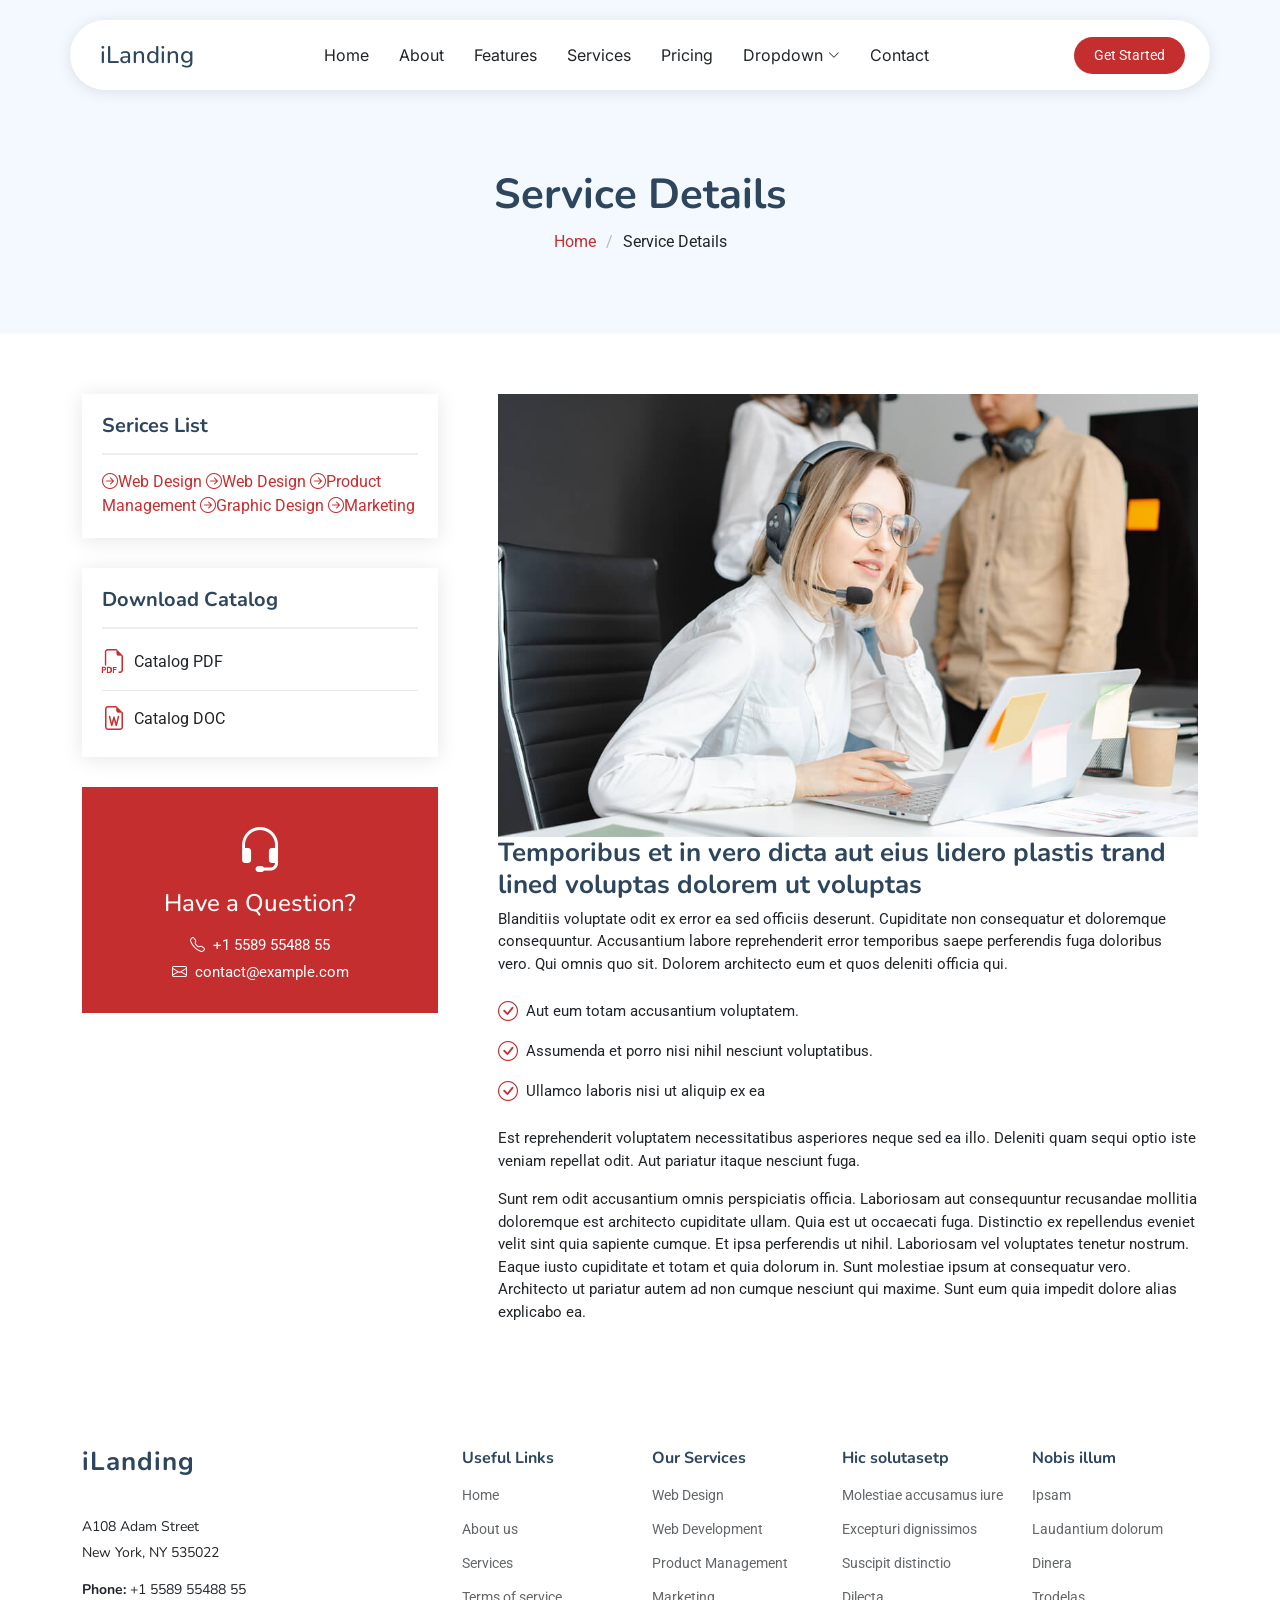
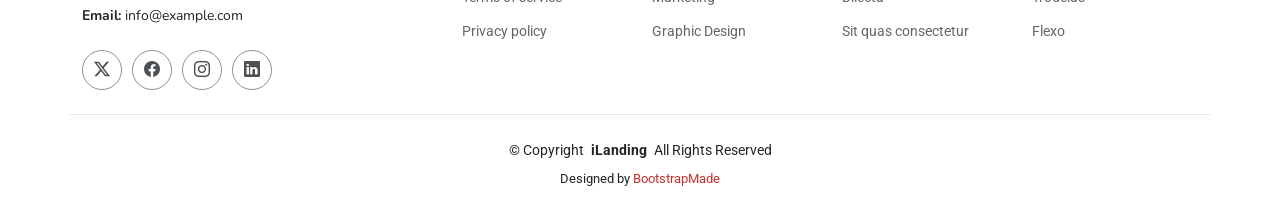
<file: service-details.html>
<!DOCTYPE html>
<html lang="en">

<head>
  <meta charset="utf-8">
  <meta content="width=device-width, initial-scale=1.0" name="viewport">
  <title>Service Details - iLanding Bootstrap Template</title>
  <meta name="description" content="">
  <meta name="keywords" content="">

  <!-- Favicons -->
  <link href="assets/img/favicon.png" rel="icon">
  <link href="assets/img/apple-touch-icon.png" rel="apple-touch-icon">

  <!-- Fonts -->
  <link href="https://fonts.googleapis.com" rel="preconnect">
  <link href="https://fonts.gstatic.com" rel="preconnect" crossorigin>
  <link href="https://fonts.googleapis.com/css2?family=Roboto:ital,wght@0,100;0,300;0,400;0,500;0,700;0,900;1,100;1,300;1,400;1,500;1,700;1,900&family=Inter:wght@100;200;300;400;500;600;700;800;900&family=Nunito:ital,wght@0,200;0,300;0,400;0,500;0,600;0,700;0,800;0,900;1,200;1,300;1,400;1,500;1,600;1,700;1,800;1,900&display=swap" rel="stylesheet">

  <!-- Vendor CSS Files -->
  <link href="assets/vendor/bootstrap/css/bootstrap.min.css" rel="stylesheet">
  <link href="assets/vendor/bootstrap-icons/bootstrap-icons.css" rel="stylesheet">
  <link href="assets/vendor/aos/aos.css" rel="stylesheet">
  <link href="assets/vendor/glightbox/css/glightbox.min.css" rel="stylesheet">
  <link href="assets/vendor/swiper/swiper-bundle.min.css" rel="stylesheet">

  <!-- Main CSS File -->
  <link href="assets/css/main.css" rel="stylesheet">

  <!-- =======================================================
  * Template Name: iLanding
  * Template URL: https://bootstrapmade.com/ilanding-bootstrap-landing-page-template/
  * Updated: Nov 12 2024 with Bootstrap v5.3.3
  * Author: BootstrapMade.com
  * License: https://bootstrapmade.com/license/
  ======================================================== -->
</head>

<body class="service-details-page">

  <header id="header" class="header d-flex align-items-center fixed-top">
    <div class="header-container container-fluid container-xl position-relative d-flex align-items-center justify-content-between">

      <a href="index.html" class="logo d-flex align-items-center me-auto me-xl-0">
        <!-- Uncomment the line below if you also wish to use an image logo -->
        <!-- <img src="assets/img/logo.png" alt=""> -->
        <h1 class="sitename">iLanding</h1>
      </a>

      <nav id="navmenu" class="navmenu">
        <ul>
          <li><a href="#hero">Home</a></li>
          <li><a href="#about">About</a></li>
          <li><a href="#features">Features</a></li>
          <li><a href="#services">Services</a></li>
          <li><a href="#pricing">Pricing</a></li>
          <li class="dropdown"><a href="#"><span>Dropdown</span> <i class="bi bi-chevron-down toggle-dropdown"></i></a>
            <ul>
              <li><a href="#">Dropdown 1</a></li>
              <li class="dropdown"><a href="#"><span>Deep Dropdown</span> <i class="bi bi-chevron-down toggle-dropdown"></i></a>
                <ul>
                  <li><a href="#">Deep Dropdown 1</a></li>
                  <li><a href="#">Deep Dropdown 2</a></li>
                  <li><a href="#">Deep Dropdown 3</a></li>
                  <li><a href="#">Deep Dropdown 4</a></li>
                  <li><a href="#">Deep Dropdown 5</a></li>
                </ul>
              </li>
              <li><a href="#">Dropdown 2</a></li>
              <li><a href="#">Dropdown 3</a></li>
              <li><a href="#">Dropdown 4</a></li>
            </ul>
          </li>
          <li><a href="#contact">Contact</a></li>
        </ul>
        <i class="mobile-nav-toggle d-xl-none bi bi-list"></i>
      </nav>

      <a class="btn-getstarted" href="index.html#about">Get Started</a>

    </div>
  </header>

  <main class="main">

    <!-- Page Title -->
    <div class="page-title light-background">
      <div class="container">
        <h1>Service Details</h1>
        <nav class="breadcrumbs">
          <ol>
            <li><a href="index.html">Home</a></li>
            <li class="current">Service Details</li>
          </ol>
        </nav>
      </div>
    </div><!-- End Page Title -->

    <!-- Service Details Section -->
    <section id="service-details" class="service-details section">

      <div class="container">

        <div class="row gy-5">

          <div class="col-lg-4" data-aos="fade-up" data-aos-delay="100">

            <div class="service-box">
              <h4>Serices List</h4>
              <div class="services-list">
                <a href="#" class="active"><i class="bi bi-arrow-right-circle"></i><span>Web Design</span></a>
                <a href="#"><i class="bi bi-arrow-right-circle"></i><span>Web Design</span></a>
                <a href="#"><i class="bi bi-arrow-right-circle"></i><span>Product Management</span></a>
                <a href="#"><i class="bi bi-arrow-right-circle"></i><span>Graphic Design</span></a>
                <a href="#"><i class="bi bi-arrow-right-circle"></i><span>Marketing</span></a>
              </div>
            </div><!-- End Services List -->

            <div class="service-box">
              <h4>Download Catalog</h4>
              <div class="download-catalog">
                <a href="#"><i class="bi bi-filetype-pdf"></i><span>Catalog PDF</span></a>
                <a href="#"><i class="bi bi-file-earmark-word"></i><span>Catalog DOC</span></a>
              </div>
            </div><!-- End Services List -->

            <div class="help-box d-flex flex-column justify-content-center align-items-center">
              <i class="bi bi-headset help-icon"></i>
              <h4>Have a Question?</h4>
              <p class="d-flex align-items-center mt-2 mb-0"><i class="bi bi-telephone me-2"></i> <span>+1 5589 55488 55</span></p>
              <p class="d-flex align-items-center mt-1 mb-0"><i class="bi bi-envelope me-2"></i> <a href="mailto:contact@example.com">contact@example.com</a></p>
            </div>

          </div>

          <div class="col-lg-8 ps-lg-5" data-aos="fade-up" data-aos-delay="200">
            <img src="assets/img/services.jpg" alt="" class="img-fluid services-img">
            <h3>Temporibus et in vero dicta aut eius lidero plastis trand lined voluptas dolorem ut voluptas</h3>
            <p>
              Blanditiis voluptate odit ex error ea sed officiis deserunt. Cupiditate non consequatur et doloremque consequuntur. Accusantium labore reprehenderit error temporibus saepe perferendis fuga doloribus vero. Qui omnis quo sit. Dolorem architecto eum et quos deleniti officia qui.
            </p>
            <ul>
              <li><i class="bi bi-check-circle"></i> <span>Aut eum totam accusantium voluptatem.</span></li>
              <li><i class="bi bi-check-circle"></i> <span>Assumenda et porro nisi nihil nesciunt voluptatibus.</span></li>
              <li><i class="bi bi-check-circle"></i> <span>Ullamco laboris nisi ut aliquip ex ea</span></li>
            </ul>
            <p>
              Est reprehenderit voluptatem necessitatibus asperiores neque sed ea illo. Deleniti quam sequi optio iste veniam repellat odit. Aut pariatur itaque nesciunt fuga.
            </p>
            <p>
              Sunt rem odit accusantium omnis perspiciatis officia. Laboriosam aut consequuntur recusandae mollitia doloremque est architecto cupiditate ullam. Quia est ut occaecati fuga. Distinctio ex repellendus eveniet velit sint quia sapiente cumque. Et ipsa perferendis ut nihil. Laboriosam vel voluptates tenetur nostrum. Eaque iusto cupiditate et totam et quia dolorum in. Sunt molestiae ipsum at consequatur vero. Architecto ut pariatur autem ad non cumque nesciunt qui maxime. Sunt eum quia impedit dolore alias explicabo ea.
            </p>
          </div>

        </div>

      </div>

    </section><!-- /Service Details Section -->

  </main>

  <footer id="footer" class="footer">

    <div class="container footer-top">
      <div class="row gy-4">
        <div class="col-lg-4 col-md-6 footer-about">
          <a href="index.html" class="logo d-flex align-items-center">
            <span class="sitename">iLanding</span>
          </a>
          <div class="footer-contact pt-3">
            <p>A108 Adam Street</p>
            <p>New York, NY 535022</p>
            <p class="mt-3"><strong>Phone:</strong> <span>+1 5589 55488 55</span></p>
            <p><strong>Email:</strong> <span>info@example.com</span></p>
          </div>
          <div class="social-links d-flex mt-4">
            <a href=""><i class="bi bi-twitter-x"></i></a>
            <a href=""><i class="bi bi-facebook"></i></a>
            <a href=""><i class="bi bi-instagram"></i></a>
            <a href=""><i class="bi bi-linkedin"></i></a>
          </div>
        </div>

        <div class="col-lg-2 col-md-3 footer-links">
          <h4>Useful Links</h4>
          <ul>
            <li><a href="#">Home</a></li>
            <li><a href="#">About us</a></li>
            <li><a href="#">Services</a></li>
            <li><a href="#">Terms of service</a></li>
            <li><a href="#">Privacy policy</a></li>
          </ul>
        </div>

        <div class="col-lg-2 col-md-3 footer-links">
          <h4>Our Services</h4>
          <ul>
            <li><a href="#">Web Design</a></li>
            <li><a href="#">Web Development</a></li>
            <li><a href="#">Product Management</a></li>
            <li><a href="#">Marketing</a></li>
            <li><a href="#">Graphic Design</a></li>
          </ul>
        </div>

        <div class="col-lg-2 col-md-3 footer-links">
          <h4>Hic solutasetp</h4>
          <ul>
            <li><a href="#">Molestiae accusamus iure</a></li>
            <li><a href="#">Excepturi dignissimos</a></li>
            <li><a href="#">Suscipit distinctio</a></li>
            <li><a href="#">Dilecta</a></li>
            <li><a href="#">Sit quas consectetur</a></li>
          </ul>
        </div>

        <div class="col-lg-2 col-md-3 footer-links">
          <h4>Nobis illum</h4>
          <ul>
            <li><a href="#">Ipsam</a></li>
            <li><a href="#">Laudantium dolorum</a></li>
            <li><a href="#">Dinera</a></li>
            <li><a href="#">Trodelas</a></li>
            <li><a href="#">Flexo</a></li>
          </ul>
        </div>

      </div>
    </div>

    <div class="container copyright text-center mt-4">
      <p>© <span>Copyright</span> <strong class="px-1 sitename">iLanding</strong> <span>All Rights Reserved</span></p>
      <div class="credits">
        <!-- All the links in the footer should remain intact. -->
        <!-- You can delete the links only if you've purchased the pro version. -->
        <!-- Licensing information: https://bootstrapmade.com/license/ -->
        <!-- Purchase the pro version with working PHP/AJAX contact form: [buy-url] -->
        Designed by <a href="https://bootstrapmade.com/">BootstrapMade</a>
      </div>
    </div>

  </footer>

  <!-- Scroll Top -->
  <a href="#" id="scroll-top" class="scroll-top d-flex align-items-center justify-content-center"><i class="bi bi-arrow-up-short"></i></a>

  <!-- Vendor JS Files -->
  <script src="assets/vendor/bootstrap/js/bootstrap.bundle.min.js"></script>
  <script src="assets/vendor/php-email-form/validate.js"></script>
  <script src="assets/vendor/aos/aos.js"></script>
  <script src="assets/vendor/glightbox/js/glightbox.min.js"></script>
  <script src="assets/vendor/swiper/swiper-bundle.min.js"></script>
  <script src="assets/vendor/purecounter/purecounter_vanilla.js"></script>

  <!-- Main JS File -->
  <script src="assets/js/main.js"></script>

</body>

</html>
</file>
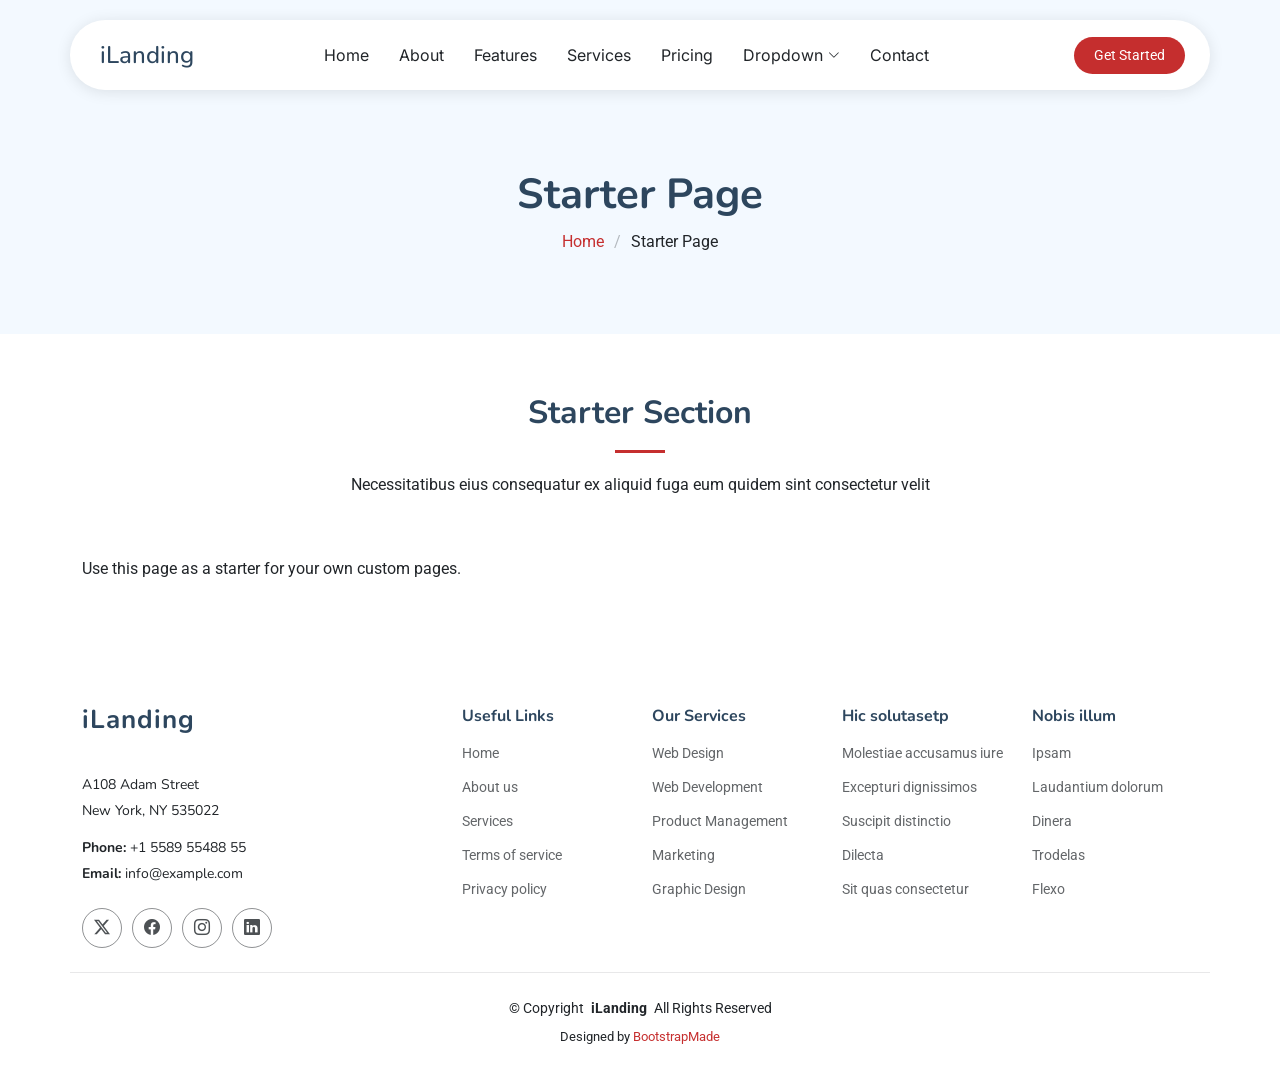
<file: starter-page.html>
<!DOCTYPE html>
<html lang="en">

<head>
  <meta charset="utf-8">
  <meta content="width=device-width, initial-scale=1.0" name="viewport">
  <title>Starter Page - iLanding Bootstrap Template</title>
  <meta name="description" content="">
  <meta name="keywords" content="">

  <!-- Favicons -->
  <link href="assets/img/favicon.png" rel="icon">
  <link href="assets/img/apple-touch-icon.png" rel="apple-touch-icon">

  <!-- Fonts -->
  <link href="https://fonts.googleapis.com" rel="preconnect">
  <link href="https://fonts.gstatic.com" rel="preconnect" crossorigin>
  <link href="https://fonts.googleapis.com/css2?family=Roboto:ital,wght@0,100;0,300;0,400;0,500;0,700;0,900;1,100;1,300;1,400;1,500;1,700;1,900&family=Inter:wght@100;200;300;400;500;600;700;800;900&family=Nunito:ital,wght@0,200;0,300;0,400;0,500;0,600;0,700;0,800;0,900;1,200;1,300;1,400;1,500;1,600;1,700;1,800;1,900&display=swap" rel="stylesheet">

  <!-- Vendor CSS Files -->
  <link href="assets/vendor/bootstrap/css/bootstrap.min.css" rel="stylesheet">
  <link href="assets/vendor/bootstrap-icons/bootstrap-icons.css" rel="stylesheet">
  <link href="assets/vendor/aos/aos.css" rel="stylesheet">
  <link href="assets/vendor/glightbox/css/glightbox.min.css" rel="stylesheet">
  <link href="assets/vendor/swiper/swiper-bundle.min.css" rel="stylesheet">

  <!-- Main CSS File -->
  <link href="assets/css/main.css" rel="stylesheet">

  <!-- =======================================================
  * Template Name: iLanding
  * Template URL: https://bootstrapmade.com/ilanding-bootstrap-landing-page-template/
  * Updated: Nov 12 2024 with Bootstrap v5.3.3
  * Author: BootstrapMade.com
  * License: https://bootstrapmade.com/license/
  ======================================================== -->
</head>

<body class="starter-page-page">

  <header id="header" class="header d-flex align-items-center fixed-top">
    <div class="header-container container-fluid container-xl position-relative d-flex align-items-center justify-content-between">

      <a href="index.html" class="logo d-flex align-items-center me-auto me-xl-0">
        <!-- Uncomment the line below if you also wish to use an image logo -->
        <!-- <img src="assets/img/logo.png" alt=""> -->
        <h1 class="sitename">iLanding</h1>
      </a>

      <nav id="navmenu" class="navmenu">
        <ul>
          <li><a href="#hero">Home</a></li>
          <li><a href="#about">About</a></li>
          <li><a href="#features">Features</a></li>
          <li><a href="#services">Services</a></li>
          <li><a href="#pricing">Pricing</a></li>
          <li class="dropdown"><a href="#"><span>Dropdown</span> <i class="bi bi-chevron-down toggle-dropdown"></i></a>
            <ul>
              <li><a href="#">Dropdown 1</a></li>
              <li class="dropdown"><a href="#"><span>Deep Dropdown</span> <i class="bi bi-chevron-down toggle-dropdown"></i></a>
                <ul>
                  <li><a href="#">Deep Dropdown 1</a></li>
                  <li><a href="#">Deep Dropdown 2</a></li>
                  <li><a href="#">Deep Dropdown 3</a></li>
                  <li><a href="#">Deep Dropdown 4</a></li>
                  <li><a href="#">Deep Dropdown 5</a></li>
                </ul>
              </li>
              <li><a href="#">Dropdown 2</a></li>
              <li><a href="#">Dropdown 3</a></li>
              <li><a href="#">Dropdown 4</a></li>
            </ul>
          </li>
          <li><a href="#contact">Contact</a></li>
        </ul>
        <i class="mobile-nav-toggle d-xl-none bi bi-list"></i>
      </nav>

      <a class="btn-getstarted" href="index.html#about">Get Started</a>

    </div>
  </header>

  <main class="main">

    <!-- Page Title -->
    <div class="page-title light-background">
      <div class="container">
        <h1>Starter Page</h1>
        <nav class="breadcrumbs">
          <ol>
            <li><a href="index.html">Home</a></li>
            <li class="current">Starter Page</li>
          </ol>
        </nav>
      </div>
    </div><!-- End Page Title -->

    <!-- Starter Section Section -->
    <section id="starter-section" class="starter-section section">

      <!-- Section Title -->
      <div class="container section-title" data-aos="fade-up">
        <h2>Starter Section</h2>
        <p>Necessitatibus eius consequatur ex aliquid fuga eum quidem sint consectetur velit</p>
      </div><!-- End Section Title -->

      <div class="container" data-aos="fade-up">
        <p>Use this page as a starter for your own custom pages.</p>
      </div>

    </section><!-- /Starter Section Section -->

  </main>

  <footer id="footer" class="footer">

    <div class="container footer-top">
      <div class="row gy-4">
        <div class="col-lg-4 col-md-6 footer-about">
          <a href="index.html" class="logo d-flex align-items-center">
            <span class="sitename">iLanding</span>
          </a>
          <div class="footer-contact pt-3">
            <p>A108 Adam Street</p>
            <p>New York, NY 535022</p>
            <p class="mt-3"><strong>Phone:</strong> <span>+1 5589 55488 55</span></p>
            <p><strong>Email:</strong> <span>info@example.com</span></p>
          </div>
          <div class="social-links d-flex mt-4">
            <a href=""><i class="bi bi-twitter-x"></i></a>
            <a href=""><i class="bi bi-facebook"></i></a>
            <a href=""><i class="bi bi-instagram"></i></a>
            <a href=""><i class="bi bi-linkedin"></i></a>
          </div>
        </div>

        <div class="col-lg-2 col-md-3 footer-links">
          <h4>Useful Links</h4>
          <ul>
            <li><a href="#">Home</a></li>
            <li><a href="#">About us</a></li>
            <li><a href="#">Services</a></li>
            <li><a href="#">Terms of service</a></li>
            <li><a href="#">Privacy policy</a></li>
          </ul>
        </div>

        <div class="col-lg-2 col-md-3 footer-links">
          <h4>Our Services</h4>
          <ul>
            <li><a href="#">Web Design</a></li>
            <li><a href="#">Web Development</a></li>
            <li><a href="#">Product Management</a></li>
            <li><a href="#">Marketing</a></li>
            <li><a href="#">Graphic Design</a></li>
          </ul>
        </div>

        <div class="col-lg-2 col-md-3 footer-links">
          <h4>Hic solutasetp</h4>
          <ul>
            <li><a href="#">Molestiae accusamus iure</a></li>
            <li><a href="#">Excepturi dignissimos</a></li>
            <li><a href="#">Suscipit distinctio</a></li>
            <li><a href="#">Dilecta</a></li>
            <li><a href="#">Sit quas consectetur</a></li>
          </ul>
        </div>

        <div class="col-lg-2 col-md-3 footer-links">
          <h4>Nobis illum</h4>
          <ul>
            <li><a href="#">Ipsam</a></li>
            <li><a href="#">Laudantium dolorum</a></li>
            <li><a href="#">Dinera</a></li>
            <li><a href="#">Trodelas</a></li>
            <li><a href="#">Flexo</a></li>
          </ul>
        </div>

      </div>
    </div>

    <div class="container copyright text-center mt-4">
      <p>© <span>Copyright</span> <strong class="px-1 sitename">iLanding</strong> <span>All Rights Reserved</span></p>
      <div class="credits">
        <!-- All the links in the footer should remain intact. -->
        <!-- You can delete the links only if you've purchased the pro version. -->
        <!-- Licensing information: https://bootstrapmade.com/license/ -->
        <!-- Purchase the pro version with working PHP/AJAX contact form: [buy-url] -->
        Designed by <a href="https://bootstrapmade.com/">BootstrapMade</a>
      </div>
    </div>

  </footer>

  <!-- Scroll Top -->
  <a href="#" id="scroll-top" class="scroll-top d-flex align-items-center justify-content-center"><i class="bi bi-arrow-up-short"></i></a>

  <!-- Vendor JS Files -->
  <script src="assets/vendor/bootstrap/js/bootstrap.bundle.min.js"></script>
  <script src="assets/vendor/php-email-form/validate.js"></script>
  <script src="assets/vendor/aos/aos.js"></script>
  <script src="assets/vendor/glightbox/js/glightbox.min.js"></script>
  <script src="assets/vendor/swiper/swiper-bundle.min.js"></script>
  <script src="assets/vendor/purecounter/purecounter_vanilla.js"></script>

  <!-- Main JS File -->
  <script src="assets/js/main.js"></script>

</body>

</html>
</file>
<file: assets/css/main.css>
/* Fonts */
:root {
  --default-font: "Roboto",  system-ui, -apple-system, "Segoe UI", Roboto, "Helvetica Neue", Arial, "Noto Sans", "Liberation Sans", sans-serif, "Apple Color Emoji", "Segoe UI Emoji", "Segoe UI Symbol", "Noto Color Emoji";
  --heading-font: "Nunito",  sans-serif;
  --nav-font: "Inter",  sans-serif;
}

/* Global Colors - The following color variables are used throughout the website. Updating them here will change the color scheme of the entire website */
:root { 
  --background-color: #ffffff; /* Background color for the entire website, including individual sections */
  --default-color: #212529; /* Default color used for the majority of the text content across the entire website */
  --heading-color: #2d465e; /* Color for headings, subheadings and title throughout the website */
  --accent-color: rgba(191, 23, 23, 0.897); /* Accent color that represents your brand on the website. It's used for buttons, links, and other elements that need to stand out */
  --surface-color: #ffffff; /* The surface color is used as a background of boxed elements within sections, such as cards, icon boxes, or other elements that require a visual separation from the global background. */
  --contrast-color: #ffffff; /* Contrast color for text, ensuring readability against backgrounds of accent, heading, or default colors. */
}

/* Nav Menu Colors - The following color variables are used specifically for the navigation menu. They are separate from the global colors to allow for more customization options */
:root {
  --nav-color: #212529;  /* The default color of the main navmenu links */
  --nav-hover-color:rgba(191, 23, 23, 0.897); /* Applied to main navmenu links when they are hovered over or active */
  --nav-mobile-background-color: #ffffff; /* Used as the background color for mobile navigation menu */
  --nav-dropdown-hover-color:rgba(191, 23, 23, 0.897); /* Similar to --nav-hover-color, this color is applied to dropdown navigation links when they are hovered over. */
}

/* Color Presets - These classes override global colors when applied to any section or element, providing reuse of the sam color scheme. */

.light-background {
  --background-color: #f3f9ff;
  --surface-color: #ffffff;
}

.dark-background {
  --background-color: rgba(191, 23, 23, 0.897);
  --default-color: #ffffff;
  --heading-color: #ffffff;
  --surface-color: #409dfd;
  --contrast-color: #ffffff;
}

/* Smooth scroll */
:root {
  scroll-behavior: smooth;
}

/*--------------------------------------------------------------
# General Styling & Shared Classes
--------------------------------------------------------------*/
body {
  color: var(--default-color);
  background-color: var(--background-color);
  font-family: var(--default-font);
}

a {
  color: var(--accent-color);
  text-decoration: none;
  transition: 0.3s;
}

a:hover {
  color: color-mix(in srgb, var(--accent-color), transparent 25%);
  text-decoration: none;
}

h1,
h2,
h3,
h4,
h5,
h6 {
  color: var(--heading-color);
  font-family: var(--heading-font);
}

/* PHP Email Form Messages
------------------------------*/
.php-email-form .error-message {
  display: none;
  background: #df1529;
  color: #ffffff;
  text-align: left;
  padding: 15px;
  margin-bottom: 24px;
  font-weight: 600;
}

.php-email-form .sent-message {
  display: none;
  color: #ffffff;
  background: #059652;
  text-align: center;
  padding: 15px;
  margin-bottom: 24px;
  font-weight: 600;
}

.php-email-form .loading {
  display: none;
  background: var(--surface-color);
  text-align: center;
  padding: 15px;
  margin-bottom: 24px;
}

.php-email-form .loading:before {
  content: "";
  display: inline-block;
  border-radius: 50%;
  width: 24px;
  height: 24px;
  margin: 0 10px -6px 0;
  border: 3px solid var(--accent-color);
  border-top-color: var(--surface-color);
  animation: php-email-form-loading 1s linear infinite;
}

@keyframes php-email-form-loading {
  0% {
    transform: rotate(0deg);
  }

  100% {
    transform: rotate(360deg);
  }
}

/*--------------------------------------------------------------
# Global Header
--------------------------------------------------------------*/
.header {
  --background-color: rgba(255, 255, 255, 0);
  color: var(--default-color);
  background-color: var(--background-color);
  padding: 20px 0;
  transition: all 0.5s;
  z-index: 997;
}

.header .header-container {
  background: var(--surface-color);
  border-radius: 50px;
  padding: 5px 25px;
  box-shadow: 0px 2px 15px rgba(0, 0, 0, 0.1);
}

.scrolled .header .header-container {
  background: color-mix(in srgb, var(--surface-color), transparent 5%);
}

.header .logo {
  line-height: 1;
  padding-left: 5px;
}

.header .logo img {
  max-height: 36px;
  margin-right: 8px;
}

.header .logo h1 {
  font-size: 24px;
  margin: 0;
  font-weight: 500;
  color: var(--heading-color);
}

.header .btn-getstarted,
.header .btn-getstarted:focus {
  color: var(--contrast-color);
  background: var(--accent-color);
  font-size: 14px;
  padding: 8px 20px;
  margin: 0 0 0 30px;
  border-radius: 50px;
  transition: 0.3s;
}

.header .btn-getstarted:hover,
.header .btn-getstarted:focus:hover {
  color: var(--contrast-color);
  background: color-mix(in srgb, var(--accent-color), transparent 15%);
}

@media (max-width: 1200px) {
  .header {
    padding-top: 10px;
  }

  .header .header-container {
    margin-left: 10px;
    margin-right: 10px;
    padding: 10px 5px 10px 15px;
  }

  .header .logo {
    order: 1;
  }

  .header .btn-getstarted {
    order: 2;
    margin: 0 10px 0 0;
    padding: 6px 15px;
  }

  .header .navmenu {
    order: 3;
  }
}

/*--------------------------------------------------------------
# Navigation Menu
--------------------------------------------------------------*/
/* Navmenu - Desktop */
@media (min-width: 1200px) {
  .navmenu {
    padding: 0;
  }

  .navmenu ul {
    margin: 0;
    padding: 0;
    display: flex;
    list-style: none;
    align-items: center;
  }

  .navmenu li {
    position: relative;
  }

  .navmenu a,
  .navmenu a:focus {
    color: var(--nav-color);
    padding: 18px 15px;
    font-size: 16px;
    font-family: var(--nav-font);
    font-weight: 400;
    display: flex;
    align-items: center;
    justify-content: space-between;
    white-space: nowrap;
    transition: 0.3s;
  }

  .navmenu a i,
  .navmenu a:focus i {
    font-size: 12px;
    line-height: 0;
    margin-left: 5px;
    transition: 0.3s;
  }

  .navmenu li:last-child a {
    padding-right: 0;
  }

  .navmenu li:hover>a,
  .navmenu .active,
  .navmenu .active:focus {
    color: var(--nav-hover-color);
  }

  .navmenu .dropdown ul {
    margin: 0;
    padding: 10px 0;
    background: var(--nav-dropdown-background-color);
    display: block;
    position: absolute;
    visibility: hidden;
    left: 14px;
    top: 130%;
    opacity: 0;
    transition: 0.3s;
    border-radius: 4px;
    z-index: 99;
    box-shadow: 0px 0px 30px rgba(0, 0, 0, 0.1);
  }

  .navmenu .dropdown ul li {
    min-width: 200px;
  }

  .navmenu .dropdown ul a {
    padding: 10px 20px;
    font-size: 15px;
    text-transform: none;
    color: var(--nav-dropdown-color);
  }

  .navmenu .dropdown ul a i {
    font-size: 12px;
  }

  .navmenu .dropdown ul a:hover,
  .navmenu .dropdown ul .active:hover,
  .navmenu .dropdown ul li:hover>a {
    color: var(--nav-dropdown-hover-color);
  }

  .navmenu .dropdown:hover>ul {
    opacity: 1;
    top: 100%;
    visibility: visible;
  }

  .navmenu .dropdown .dropdown ul {
    top: 0;
    left: -90%;
    visibility: hidden;
  }

  .navmenu .dropdown .dropdown:hover>ul {
    opacity: 1;
    top: 0;
    left: -100%;
    visibility: visible;
  }
}

/* Navmenu - Mobile */
@media (max-width: 1199px) {
  .mobile-nav-toggle {
    color: var(--nav-color);
    font-size: 28px;
    line-height: 0;
    margin-right: 10px;
    cursor: pointer;
    transition: color 0.3s;
  }

  .navmenu {
    padding: 0;
    z-index: 9997;
  }

  .navmenu ul {
    display: none;
    list-style: none;
    position: absolute;
    inset: 60px 20px 20px 20px;
    padding: 10px 0;
    margin: 0;
    border-radius: 6px;
    background-color: var(--nav-mobile-background-color);
    overflow-y: auto;
    transition: 0.3s;
    z-index: 9998;
    box-shadow: 0px 0px 30px rgba(0, 0, 0, 0.1);
  }

  .navmenu a,
  .navmenu a:focus {
    color: var(--nav-dropdown-color);
    padding: 10px 20px;
    font-family: var(--nav-font);
    font-size: 17px;
    font-weight: 500;
    display: flex;
    align-items: center;
    justify-content: space-between;
    white-space: nowrap;
    transition: 0.3s;
  }

  .navmenu a i,
  .navmenu a:focus i {
    font-size: 12px;
    line-height: 0;
    margin-left: 5px;
    width: 30px;
    height: 30px;
    display: flex;
    align-items: center;
    justify-content: center;
    border-radius: 50%;
    transition: 0.3s;
    background-color: color-mix(in srgb, var(--accent-color), transparent 90%);
  }

  .navmenu a i:hover,
  .navmenu a:focus i:hover {
    background-color: var(--accent-color);
    color: var(--contrast-color);
  }

  .navmenu a:hover,
  .navmenu .active,
  .navmenu .active:focus {
    color: var(--nav-dropdown-hover-color);
  }

  .navmenu .active i,
  .navmenu .active:focus i {
    background-color: var(--accent-color);
    color: var(--contrast-color);
    transform: rotate(180deg);
  }

  .navmenu .dropdown ul {
    position: static;
    display: none;
    z-index: 99;
    padding: 10px 0;
    margin: 10px 20px;
    background-color: var(--nav-dropdown-background-color);
    border: 1px solid color-mix(in srgb, var(--default-color), transparent 90%);
    box-shadow: none;
    transition: all 0.5s ease-in-out;
  }

  .navmenu .dropdown ul ul {
    background-color: rgba(33, 37, 41, 0.1);
  }

  .navmenu .dropdown>.dropdown-active {
    display: block;
    background-color: rgba(33, 37, 41, 0.03);
  }

  .mobile-nav-active {
    overflow: hidden;
  }

  .mobile-nav-active .mobile-nav-toggle {
    color: #fff;
    position: absolute;
    font-size: 32px;
    top: 15px;
    right: 15px;
    margin-right: 0;
    z-index: 9999;
  }

  .mobile-nav-active .navmenu {
    position: fixed;
    overflow: hidden;
    inset: 0;
    background: rgba(33, 37, 41, 0.8);
    transition: 0.3s;
  }

  .mobile-nav-active .navmenu>ul {
    display: block;
  }
}

/*--------------------------------------------------------------
# Global Footer
--------------------------------------------------------------*/
.footer {
  color: var(--default-color);
  background-color: var(--background-color);
  font-size: 14px;
  position: relative;
}

.footer .footer-top {
  padding-top: 50px;
}

.footer .footer-about .logo {
  line-height: 1;
  margin-bottom: 25px;
}

.footer .footer-about .logo img {
  max-height: 40px;
  margin-right: 6px;
}

.footer .footer-about .logo span {
  color: var(--heading-color);
  font-family: var(--heading-font);
  font-size: 26px;
  font-weight: 700;
  letter-spacing: 1px;
}

.footer .footer-about p {
  font-size: 14px;
  font-family: var(--heading-font);
}

.footer .social-links a {
  display: flex;
  align-items: center;
  justify-content: center;
  width: 40px;
  height: 40px;
  border-radius: 50%;
  border: 1px solid color-mix(in srgb, var(--default-color), transparent 50%);
  font-size: 16px;
  color: color-mix(in srgb, var(--default-color), transparent 20%);
  margin-right: 10px;
  transition: 0.3s;
}

.footer .social-links a:hover {
  color: var(--accent-color);
  border-color: var(--accent-color);
}

.footer h4 {
  font-size: 16px;
  font-weight: bold;
  position: relative;
  padding-bottom: 12px;
}

.footer .footer-links {
  margin-bottom: 30px;
}

.footer .footer-links ul {
  list-style: none;
  padding: 0;
  margin: 0;
}

.footer .footer-links ul i {
  padding-right: 2px;
  font-size: 12px;
  line-height: 0;
}

.footer .footer-links ul li {
  padding: 10px 0;
  display: flex;
  align-items: center;
}

.footer .footer-links ul li:first-child {
  padding-top: 0;
}

.footer .footer-links ul a {
  color: color-mix(in srgb, var(--default-color), transparent 30%);
  display: inline-block;
  line-height: 1;
}

.footer .footer-links ul a:hover {
  color: var(--accent-color);
}

.footer .footer-contact p {
  margin-bottom: 5px;
}

.footer .copyright {
  padding: 25px 0;
  border-top: 1px solid color-mix(in srgb, var(--default-color), transparent 90%);
}

.footer .copyright p {
  margin-bottom: 0;
}

.footer .credits {
  margin-top: 8px;
  font-size: 13px;
}

/*--------------------------------------------------------------
# Scroll Top Button
--------------------------------------------------------------*/
.scroll-top {
  position: fixed;
  visibility: hidden;
  opacity: 0;
  right: 15px;
  bottom: -15px;
  z-index: 99999;
  background-color: var(--accent-color);
  width: 44px;
  height: 44px;
  border-radius: 50px;
  transition: all 0.4s;
}

.scroll-top i {
  font-size: 24px;
  color: var(--contrast-color);
  line-height: 0;
}

.scroll-top:hover {
  background-color: color-mix(in srgb, var(--accent-color), transparent 20%);
  color: var(--contrast-color);
}

.scroll-top.active {
  visibility: visible;
  opacity: 1;
  bottom: 15px;
}

/*--------------------------------------------------------------
# Disable aos animation delay on mobile devices
--------------------------------------------------------------*/
@media screen and (max-width: 768px) {
  [data-aos-delay] {
    transition-delay: 0 !important;
  }
}

/*--------------------------------------------------------------
# Global Page Titles & Breadcrumbs
--------------------------------------------------------------*/
.page-title {
  color: var(--default-color);
  background-color: var(--background-color);
  padding: 170px 0 80px 0;
  text-align: center;
  position: relative;
}

.page-title h1 {
  font-size: 42px;
  font-weight: 700;
  margin-bottom: 10px;
}

.page-title .breadcrumbs ol {
  display: flex;
  flex-wrap: wrap;
  list-style: none;
  justify-content: center;
  padding: 0;
  margin: 0;
  font-size: 16px;
  font-weight: 400;
}

.page-title .breadcrumbs ol li+li {
  padding-left: 10px;
}

.page-title .breadcrumbs ol li+li::before {
  content: "/";
  display: inline-block;
  padding-right: 10px;
  color: color-mix(in srgb, var(--default-color), transparent 70%);
}

/*--------------------------------------------------------------
# Global Sections
--------------------------------------------------------------*/
section,
.section {
  color: var(--default-color);
  background-color: var(--background-color);
  padding: 60px 0;
  scroll-margin-top: 90px;
  overflow: clip;
}

@media (max-width: 1199px) {

  section,
  .section {
    scroll-margin-top: 66px;
  }
}

/*--------------------------------------------------------------
# Global Section Titles
--------------------------------------------------------------*/
.section-title {
  text-align: center;
  padding-bottom: 60px;
  position: relative;
}

.section-title h2 {
  font-size: 32px;
  font-weight: 700;
  margin-bottom: 20px;
  padding-bottom: 20px;
  position: relative;
}

.section-title h2:after {
  content: "";
  position: absolute;
  display: block;
  width: 50px;
  height: 3px;
  background: var(--accent-color);
  left: 0;
  right: 0;
  bottom: 0;
  margin: auto;
}

.section-title p {
  margin-bottom: 0;
}

/*--------------------------------------------------------------
# Hero Section
--------------------------------------------------------------*/
.hero {
  position: relative;
  padding-top: 160px;
  background: linear-gradient(135deg, color-mix(in srgb, var(--accent-color), transparent 95%) 50%, color-mix(in srgb, var(--accent-color), transparent 98%) 25%, transparent 50%);
}

.hero::before {
  content: "";
  position: absolute;
  top: 0;
  left: 0;
  width: 100%;
  height: 100%;
  background: radial-gradient(circle at 90% 10%, color-mix(in srgb, var(--accent-color), transparent 92%), transparent 40%);
  pointer-events: none;
}

.hero .hero-content {
  position: relative;
  z-index: 1;
}

.hero .hero-content h1 {
  font-size: 3.5rem;
  font-weight: 700;
  line-height: 1.2;
  margin-bottom: 1.5rem;
}

.hero .hero-content h1 .accent-text {
  color: var(--accent-color);
}

@media (max-width: 992px) {
  .hero .hero-content {
    text-align: center;
    margin-bottom: 3rem;
  }

  .hero .hero-content h1 {
    font-size: 2.5rem;
  }

  .hero .hero-content .hero-buttons {
    justify-content: center;
  }
}

@media (max-width: 575px) {
  .hero .hero-content h1 {
    font-size: 2rem;
  }
}

.hero .company-badge {
  display: inline-flex;
  align-items: center;
  padding: 0.5rem 1rem;
  background-color: color-mix(in srgb, var(--accent-color), transparent 92%);
  border-radius: 50px;
  color: var(--accent-color);
  font-weight: 500;
}

.hero .company-badge i {
  font-size: 1.25rem;
}

.hero .btn-primary {
  background-color: var(--accent-color);
  border-color: var(--accent-color);
  color: var(--contrast-color);
  padding: 0.75rem 2.5rem;
  border-radius: 50px;
  font-weight: 500;
  transition: all 0.3s ease;
}

.hero .btn-primary:hover {
  background-color: color-mix(in srgb, var(--accent-color), black 20%);
  border-color: color-mix(in srgb, var(--accent-color), black 20%);
}

.hero .btn-link {
  color: var(--heading-color);
  text-decoration: none;
  font-weight: 500;
  transition: all 0.3s ease;
}

.hero .btn-link:hover {
  color: var(--accent-color);
}

.hero .btn-link i {
  font-size: 1.5rem;
  vertical-align: middle;
}

.hero .hero-image {
  position: relative;
  text-align: center;
  z-index: 1;
}

.hero .hero-image img {
  max-width: 100%;
  height: auto;
}

.hero .customers-badge {
  position: absolute;
  bottom: 10px;
  right: 30px;
  background-color: var(--surface-color);
  padding: 1rem;
  border-radius: 10px;
  box-shadow: 0 5px 20px rgba(0, 0, 0, 0.1);
  max-width: 300px;
  animation: float-badge 3s ease-in-out infinite;
  will-change: transform;
}

.hero .customers-badge .customer-avatars {
  display: flex;
  align-items: center;
  margin-bottom: 0.5rem;
}

.hero .customers-badge .avatar {
  width: 35px;
  height: 35px;
  border-radius: 50%;
  border: 2px solid var(--surface-color);
  margin-left: -8px;
}

.hero .customers-badge .avatar:first-child {
  margin-left: 0;
}

.hero .customers-badge .avatar.more {
  background-color: var(--accent-color);
  color: var(--contrast-color);
  display: flex;
  align-items: center;
  justify-content: center;
  font-size: 0.75rem;
  font-weight: 600;
}

.hero .customers-badge p {
  font-size: 0.875rem;
  color: color-mix(in srgb, var(--default-color), transparent 40%);
}

@media (max-width: 992px) {
  .hero .customers-badge {
    position: static;
    margin: 1rem auto;
    max-width: 250px;
  }
}

.hero .stats-row {
  position: relative;
  z-index: 1;
  margin-top: 5rem;
  background-color: var(--surface-color);
  border-radius: 20px;
  box-shadow: 0 5px 15px rgba(0, 0, 0, 0.05);
  padding-bottom: 2rem;
}

.hero .stat-item {
  display: flex;
  align-items: center;
  gap: 1rem;
  padding: 2rem;
}

.hero .stat-item .stat-icon {
  flex-shrink: 0;
  width: 64px;
  height: 64px;
  display: flex;
  align-items: center;
  justify-content: center;
  background-color: color-mix(in srgb, var(--accent-color), transparent 92%);
  border-radius: 50px;
  transition: 0.3s;
}

.hero .stat-item .stat-icon i {
  font-size: 1.5rem;
  color: var(--accent-color);
}

.hero .stat-item:hover .stat-icon {
  background-color: var(--accent-color);
}

.hero .stat-item:hover .stat-icon i {
  color: var(--contrast-color);
}

.hero .stat-item .stat-content {
  flex-grow: 1;
}

.hero .stat-item .stat-content h4 {
  font-size: 1.25rem;
  margin-bottom: 0.25rem;
  font-weight: 600;
}

.hero .stat-item .stat-content p {
  font-size: 0.875rem;
  color: color-mix(in srgb, var(--default-color), transparent 40%);
  margin: 0;
}

@media (max-width: 575px) {
  .hero .stat-item {
    padding: 1.5rem;
  }
}

@keyframes float-badge {
  0% {
    transform: translateY(0);
  }

  50% {
    transform: translateY(-10px);
  }

  100% {
    transform: translateY(0);
  }
}

/*--------------------------------------------------------------
# About Section
--------------------------------------------------------------*/
.about .about-meta {
  color: var(--accent-color);
  font-weight: 600;
  margin-bottom: 1rem;
  display: inline-block;
}

.about .about-title {
  font-size: 1.75rem;
  margin-bottom: 1rem;
  line-height: 1.2;
  font-weight: 700;
}

@media (max-width: 992px) {
  .about .about-title {
    font-size: 2rem;
  }
}

.about .about-description {
  margin-bottom: 2rem;
  color: color-mix(in srgb, var(--default-color), transparent 20%);
}

.about .feature-list-wrapper {
  margin-bottom: 2rem;
}

.about .feature-list {
  list-style: none;
  padding: 0;
  margin: 0;
}

.about .feature-list li {
  display: flex;
  align-items: center;
  gap: 0.75rem;
  margin-bottom: 1rem;
  font-size: 1rem;
}

.about .feature-list li i {
  color: var(--accent-color);
  font-size: 1.25rem;
}

.about .profile .profile-image {
  width: 60px;
  height: 60px;
  border-radius: 50%;
  object-fit: cover;
}

.about .profile .profile-name {
  font-size: 1.125rem;
  margin: 0;
}

.about .profile .profile-position {
  color: var(--accent-color);
  margin: 0;
  font-size: 0.875rem;
}

.about .contact-info {
  padding: 1rem 1.5rem;
  background-color: var(--surface-color);
  border-radius: 0.5rem;
  box-shadow: 0 0 15px rgba(0, 0, 0, 0.06);
}

.about .contact-info i {
  color: var(--accent-color);
  font-size: 1.5rem;
}

.about .contact-info .contact-label {
  color: color-mix(in srgb, var(--default-color), transparent 30%);
  font-size: 0.875rem;
  margin: 0;
}

.about .contact-info .contact-number {
  font-weight: 600;
  margin: 0;
}

.about .image-wrapper {
  position: relative;
}

@media (max-width: 992px) {
  .about .image-wrapper {
    padding-left: 0;
    margin-top: 3rem;
    display: flex;
    flex-direction: column;
    gap: 2rem;
  }
}

@media (max-width: 992px) {
  .about .image-wrapper .images {
    display: flex;
    flex-direction: column;
    gap: 1.5rem;
  }
}

@media (max-width: 992px) {
  .about .image-wrapper .main-image {
    margin-left: 0;
  }
}

.about .image-wrapper .small-image {
  position: absolute;
  top: 20%;
  left: -10%;
  width: 45%;
  border: 8px solid var(--surface-color);
}

@media (max-width: 992px) {
  .about .image-wrapper .small-image {
    position: static;
    width: 100%;
    margin: 0 auto;
    border: 0;
  }
}

.about .image-wrapper .experience-badge {
  position: absolute;
  bottom: 5%;
  right: 5%;
  background-color: var(--accent-color);
  color: var(--contrast-color);
  padding: 1.5rem;
  border-radius: 0.5rem;
  text-align: center;
  min-width: 200px;
  animation: experience-float 3s ease-in-out infinite;
}

@media (max-width: 992px) {
  .about .image-wrapper .experience-badge {
    position: static;
    width: fit-content;
    margin: 0 auto;
  }
}

.about .image-wrapper .experience-badge h3 {
  color: var(--contrast-color);
  font-size: 2.5rem;
  margin: 0;
  line-height: 0.5;
}

.about .image-wrapper .experience-badge h3 span {
  font-size: 1rem;
  display: inline-block;
  margin-left: 0.25rem;
}

.about .image-wrapper .experience-badge p {
  margin: 0.5rem 0 0;
  font-size: 0.875rem;
}

@keyframes experience-float {
  0% {
    transform: translateY(0);
  }

  50% {
    transform: translateY(-10px);
  }

  100% {
    transform: translateY(0);
  }
}

/*--------------------------------------------------------------
# Courses Section
--------------------------------------------------------------*/
.Courses .nav-tabs {
  border: 0;
  background-color: color-mix(in srgb, var(--default-color), transparent 96%);
  display: inline-flex;
  align-items: center;
  justify-content: center;
  border-radius: 50px;
  padding: 6px;
  width: auto;
}

.Courses .nav-item {
  margin: 0;
  padding: 0 5px 0 0;
}

.Courses .nav-item:last-child {
  padding-right: 0;
}

.Courses .nav-link {
  background-color: none;
  color: var(--heading-color);
  padding: 10px 30px;
  transition: 0.3s;
  border-radius: 50px;
  display: flex;
  align-items: center;
  justify-content: center;
  cursor: pointer;
  height: 100%;
  border: 0;
  margin: 0;
}

@media (max-width: 468px) {
  .Courses .nav-link {
    padding: 8px 20px;
  }
}

.Courses .nav-link i {
  padding-right: 15px;
  font-size: 48px;
}

.Courses .nav-link h4 {
  font-size: 14px;
  font-weight: 500;
  margin: 0;
}

.Courses .nav-link:hover {
  border-color: color-mix(in srgb, var(--default-color), transparent 80%);
}

.Courses .nav-link:hover h4 {
  color: var(--accent-color);
}

.Courses .nav-link.active {
  background-color: var(--accent-color);
  border-color: var(--accent-color);
}

.Courses .nav-link.active h4 {
  color: var(--contrast-color);
}

.Courses .tab-content {
  margin-top: 30px;
}

.Courses .tab-pane h3 {
  color: var(--heading-color);
  font-weight: 700;
  font-size: 32px;
  position: relative;
  margin-bottom: 20px;
  padding-bottom: 20px;
}

.Courses .tab-pane h3:after {
  content: "";
  position: absolute;
  display: block;
  width: 60px;
  height: 3px;
  background: var(--accent-color);
  left: 0;
  bottom: 0;
}

.Courses .tab-pane ul {
  list-style: none;
  padding: 0;
}

.Courses .tab-pane ul li {
  padding-top: 10px;
}

.Courses .tab-pane ul i {
  font-size: 20px;
  padding-right: 4px;
  color: var(--accent-color);
}

.Courses .tab-pane p:last-child {
  margin-bottom: 0;
}

/*--------------------------------------------------------------
# Courses Cards Section
--------------------------------------------------------------*/
.Courses-cards {
  --default-color: #555;
  --heading-color: #333;
}

.Courses-cards .feature-box {
  height: 100%;
  padding: 40px 30px;
  border-radius: 10px;
}

.Courses-cards .feature-box i {
  font-size: 44px;
  display: inline-block;
  line-height: 0;
  color: var(--accent-color);
  margin-bottom: 20px;
}

.Courses-cards .feature-box h4 {
  font-size: 20px;
  font-weight: 700;
  margin: 0 0 10px 0;
}

.Courses-cards .feature-box p {
  font-size: 15px;
  margin-bottom: 0;
}

.Courses-cards .feature-box.orange {
  background-color: #fff3e2;
}

.Courses-cards .feature-box.orange i {
  color: #edb86e;
}

.Courses-cards .feature-box.blue {
  background-color: #deedfd;
}

.Courses-cards .feature-box.blue i {
  color: #20a5f8;
}

.Courses-cards .feature-box.green {
  background-color: #d5f1e4;
}

.Courses-cards .feature-box.green i {
  color: #48c88a;
}

.Courses-cards .feature-box.red {
  background-color: #fdeded;
}

.Courses-cards .feature-box.red i {
  color: #f28484;
}

/*--------------------------------------------------------------
# Courses 2 Section
--------------------------------------------------------------*/
.Courses-2 .feature-item .feature-icon {
  width: 60px;
  height: 60px;
  display: flex;
  align-items: center;
  justify-content: center;
  border-radius: 50%;
  background-color: color-mix(in srgb, var(--accent-color), transparent 92%);
}

.Courses-2 .feature-item .feature-icon i {
  font-size: 24px;
  color: var(--accent-color);
}

.Courses-2 .feature-item .feature-content h3 {
  font-size: 20px;
  font-weight: 600;
  margin-bottom: 10px;
}

.Courses-2 .feature-item .feature-content p {
  color: color-mix(in srgb, var(--default-color), transparent 25%);
  font-size: 15px;
  margin-bottom: 0;
}

.Courses-2 .phone-mockup {
  position: relative;
  padding: 30px 0;
}

.Courses-2 .phone-mockup img {
  max-width: 300px;
  height: auto;
  filter: drop-shadow(0 5px 15px rgba(0, 0, 0, 0.1));
}

@media (max-width: 991.98px) {
  .Courses-2 .feature-item {
    text-align: center !important;
    margin-bottom: 2rem;
  }

  .Courses-2 .feature-item .d-flex {
    flex-direction: column;
    text-align: center;
    justify-content: center !important;
  }

  .Courses-2 .phone-mockup {
    margin: 3rem 0;
  }
}

/*--------------------------------------------------------------
# Call To Action Section
--------------------------------------------------------------*/
.call-to-action .container {
  background: var(--accent-color);
  color: var(--contrast-color);
  position: relative;
  overflow: hidden;
  border-radius: 1rem;
  padding: 4rem 2rem;
}

.call-to-action .content h2,
.call-to-action .content p {
  color: var(--contrast-color);
  position: relative;
  z-index: 2;
}

.call-to-action .btn-cta {
  background-color: color-mix(in srgb, var(--contrast-color) 15%, transparent);
  color: var(--contrast-color);
  padding: 12px 40px;
  border-radius: 50px;
  transition: all 0.3s ease;
  border: 2px solid var(--contrast-color);
  position: relative;
  z-index: 2;
}

.call-to-action .btn-cta:hover {
  background-color: var(--contrast-color);
  color: var(--accent-color);
}

.call-to-action .shape {
  position: absolute;
  pointer-events: none;
  z-index: 1;
}

.call-to-action .shape svg {
  width: 100%;
  height: 100%;
}

.call-to-action .shape svg path {
  fill: color-mix(in srgb, var(--contrast-color) 50%, transparent);
}

.call-to-action .shape-1 {
  width: 300px;
  height: 300px;
  top: -100px;
  right: -50px;
  opacity: 0.1;
  transform: rotate(45deg);
  animation: shapes-float 3s ease-in-out infinite;
}

.call-to-action .shape-2 {
  width: 200px;
  height: 200px;
  bottom: -50px;
  left: -50px;
  opacity: 0.15;
  transform: rotate(-15deg);
  animation: shapes-float 4s ease-in-out infinite;
}

.call-to-action .shape-3 {
  width: 150px;
  height: 150px;
  top: 20%;
  right: 15%;
  opacity: 0.08;
  transform: rotate(15deg);
}

.call-to-action .dots {
  position: absolute;
  pointer-events: none;
  z-index: 1;
  color: var(--contrast-color);
}

.call-to-action .dots svg {
  width: 100%;
  height: 100%;
}

.call-to-action .dots-1 {
  width: 200px;
  height: 200px;
  top: -30px;
  left: 10%;
  opacity: 0.1;
  transform: rotate(15deg);
  animation: shapes-float 4s ease-in-out infinite;
}

.call-to-action .dots-2 {
  width: 150px;
  height: 150px;
  bottom: 20px;
  right: 15%;
  opacity: 0.15;
  transform: rotate(-10deg);
}

@keyframes shapes-float {

  0%,
  100% {
    transform: scale(0.8) rotate(45deg) translateY(0);
  }

  50% {
    transform: scale(0.8) rotate(45deg) translateY(-20px);
  }
}

@media (max-width: 992px) {
  .call-to-action .container {
    padding: 3rem 1.5rem;
  }

  .call-to-action .shape-1 {
    width: 200px;
    height: 200px;
  }

  .call-to-action .shape-2 {
    width: 150px;
    height: 150px;
  }

  .call-to-action .shape-3 {
    width: 100px;
    height: 100px;
  }

  .call-to-action .dots-1 {
    width: 150px;
    height: 150px;
  }

  .call-to-action .dots-2 {
    width: 120px;
    height: 120px;
  }

  .call-to-action .dots-3 {
    width: 80px;
    height: 80px;
  }
}

@media (max-width: 575px) {
  .call-to-action .container {
    border-radius: 0;
  }
}

/*--------------------------------------------------------------
# Clients Section
--------------------------------------------------------------*/
.clients .swiper-slide img {
  opacity: 0.5;
  transition: 0.3s;
  filter: grayscale(100);
}

.clients .swiper-slide img:hover {
  filter: none;
  opacity: 1;
}

.clients .swiper-wrapper {
  height: auto;
}

.clients .swiper-pagination {
  margin-top: 20px;
  position: relative;
}

.clients .swiper-pagination .swiper-pagination-bullet {
  width: 12px;
  height: 12px;
  opacity: 1;
  background-color: color-mix(in srgb, var(--default-color), transparent 80%);
}

.clients .swiper-pagination .swiper-pagination-bullet-active {
  background-color: var(--accent-color);
}

/*--------------------------------------------------------------
# Testimonials Section
--------------------------------------------------------------*/
.testimonials .testimonial-item {
  background-color: var(--surface-color);
  box-shadow: 0px 2px 30px rgba(0, 0, 0, 0.08);
  padding: 30px;
  position: relative;
  height: 100%;
}

.testimonials .testimonial-item .testimonial-img {
  width: 90px;
  border-radius: 50px;
  border: 6px solid var(--background-color);
  float: left;
  margin: 0 10px 0 0;
}

.testimonials .testimonial-item h3 {
  font-size: 18px;
  font-weight: bold;
  margin: 10px 0 5px 0;
}

.testimonials .testimonial-item h4 {
  font-size: 14px;
  color: color-mix(in srgb, var(--default-color), transparent 20%);
  margin: 0;
}

.testimonials .testimonial-item .stars {
  margin: 10px 0;
}

.testimonials .testimonial-item .stars i {
  color: #ffc107;
  margin: 0 1px;
}

.testimonials .testimonial-item .quote-icon-left,
.testimonials .testimonial-item .quote-icon-right {
  color: color-mix(in srgb, var(--accent-color), transparent 50%);
  font-size: 26px;
  line-height: 0;
}

.testimonials .testimonial-item .quote-icon-left {
  display: inline-block;
  left: -5px;
  position: relative;
}

.testimonials .testimonial-item .quote-icon-right {
  display: inline-block;
  right: -5px;
  position: relative;
  top: 10px;
  transform: scale(-1, -1);
}

.testimonials .testimonial-item p {
  font-style: italic;
  margin: 15px 0 0 0;
  padding: 0;
}

/*--------------------------------------------------------------
# Stats Section
--------------------------------------------------------------*/
.stats .stats-item {
  padding: 30px;
  width: 100%;
}

.stats .stats-item span {
  color: var(--heading-color);
  font-size: 48px;
  display: block;
  font-weight: 700;
  margin-bottom: 20px;
  padding-bottom: 20px;
  position: relative;
}

.stats .stats-item span:after {
  content: "";
  position: absolute;
  display: block;
  width: 25px;
  height: 3px;
  background: var(--accent-color);
  left: 0;
  right: 0;
  bottom: 0;
  margin: auto;
}

.stats .stats-item p {
  color: color-mix(in srgb, var(--default-color), transparent 40%);
  padding: 0;
  margin: 0;
  font-family: var(--heading-font);
  font-weight: 500;
}

/*--------------------------------------------------------------
# Trainers Section
--------------------------------------------------------------*/
.Trainers .service-card {
  height: 100%;
  padding: 30px;
  background: var(--surface-color);
  border-radius: 10px;
  transition: all 0.3s ease;
}

.Trainers .service-card:hover {
  box-shadow: 0 0 15px rgba(0, 0, 0, 0.08);
}

.Trainers .service-card:hover .icon {
  background: var(--accent-color);
  color: var(--contrast-color);
}

.Trainers .service-card:hover .read-more {
  color: color-mix(in srgb, var(--accent-color), transparent 25%);
}

.Trainers .service-card .icon {
  width: 60px;
  height: 60px;
  margin-right: 30px;
  background: color-mix(in srgb, var(--accent-color), transparent 90%);
  display: flex;
  align-items: center;
  justify-content: center;
  border-radius: 8px;
  color: var(--accent-color);
  font-size: 28px;
  transition: all 0.3s ease;
  line-height: 1;
}

.Trainers .service-card h3 {
  font-size: 22px;
  font-weight: 700;
  margin-bottom: 15px;
}

.Trainers .service-card p {
  margin-bottom: 25px;
  color: color-mix(in srgb, var(--default-color), transparent 25%);
  font-size: 15px;
  line-height: 1.6;
}

.Trainers .service-card .read-more {
  display: inline-flex;
  align-items: center;
  gap: 8px;
  color: var(--accent-color);
  font-weight: 500;
  transition: all 0.3s ease;
}

.Trainers .service-card .read-more i {
  font-size: 14px;
  transition: transform 0.3s ease;
}

.Trainers .service-card .read-more:hover i {
  transform: translateX(5px);
}

/*--------------------------------------------------------------
# Pricing Section
--------------------------------------------------------------*/
.pricing .pricing-card {
  height: 100%;
  padding: 2rem;
  background: var(--surface-color);
  border-radius: 1rem;
  transition: all 0.3s ease;
  position: relative;
}

.pricing .pricing-card:hover {
  box-shadow: 0 10px 30px rgba(0, 0, 0, 0.1);
}

.pricing .pricing-card.popular {
  background: var(--accent-color);
  color: var(--contrast-color);
}

.pricing .pricing-card.popular h3,
.pricing .pricing-card.popular h4 {
  color: var(--contrast-color);
}

.pricing .pricing-card.popular .price .currency,
.pricing .pricing-card.popular .price .amount,
.pricing .pricing-card.popular .price .period {
  color: var(--contrast-color);
}

.pricing .pricing-card.popular .Courses-list li {
  color: var(--contrast-color);
}

.pricing .pricing-card.popular .Courses-list li i {
  color: var(--contrast-color);
}

.pricing .pricing-card.popular .btn-light {
  background: var(--contrast-color);
  color: var(--accent-color);
}

.pricing .pricing-card.popular .btn-light:hover {
  background: color-mix(in srgb, var(--contrast-color), transparent 10%);
}

.pricing .pricing-card .popular-badge {
  position: absolute;
  top: -12px;
  left: 50%;
  transform: translateX(-50%);
  background: var(--contrast-color);
  color: var(--accent-color);
  padding: 0.5rem 1rem;
  border-radius: 2rem;
  font-size: 0.875rem;
  font-weight: 600;
  box-shadow: 0px -2px 10px rgba(0, 0, 0, 0.08);
}

.pricing .pricing-card h3 {
  font-size: 1.5rem;
  margin-bottom: 1rem;
}

.pricing .pricing-card .price {
  margin-bottom: 1.5rem;
}

.pricing .pricing-card .price .currency {
  font-size: 1.5rem;
  font-weight: 600;
  vertical-align: top;
  line-height: 1;
}

.pricing .pricing-card .price .amount {
  font-size: 3.5rem;
  font-weight: 700;
  line-height: 1;
}

.pricing .pricing-card .price .period {
  font-size: 1rem;
  color: color-mix(in srgb, var(--default-color), transparent 40%);
}

.pricing .pricing-card .description {
  margin-bottom: 2rem;
  font-size: 0.975rem;
}

.pricing .pricing-card h4 {
  font-size: 1.125rem;
  margin-bottom: 1rem;
}

.pricing .pricing-card .Courses-list {
  list-style: none;
  padding: 0;
  margin: 0 0 2rem 0;
}

.pricing .pricing-card .Courses-list li {
  display: flex;
  align-items: center;
  margin-bottom: 1rem;
}

.pricing .pricing-card .Courses-list li i {
  color: var(--accent-color);
  margin-right: 0.75rem;
  font-size: 1.25rem;
}

.pricing .pricing-card .btn {
  width: 100%;
  padding: 0.75rem 1.5rem;
  display: flex;
  align-items: center;
  justify-content: center;
  gap: 0.5rem;
  font-weight: 500;
  border-radius: 50px;
}

.pricing .pricing-card .btn.btn-primary {
  background: var(--accent-color);
  border: none;
  color: var(--contrast-color);
}

.pricing .pricing-card .btn.btn-primary:hover {
  background: color-mix(in srgb, var(--accent-color), transparent 15%);
}

/*--------------------------------------------------------------
# Faq Section
--------------------------------------------------------------*/
.faq .faq-title {
  font-size: 2.5rem;
  font-weight: 700;
  margin-bottom: 1rem;
  color: var(--heading-color);
}

.faq .faq-description {
  font-size: 1rem;
  color: var(--default-color);
  margin-bottom: 2rem;
}

.faq .faq-arrow {
  color: var(--accent-color);
}

.faq .faq-container .faq-item {
  background-color: var(--surface-color);
  position: relative;
  padding: 20px;
  margin-bottom: 15px;
  border-radius: 10px;
  overflow: hidden;
}

.faq .faq-container .faq-item:last-child {
  margin-bottom: 0;
}

.faq .faq-container .faq-item h3 {
  font-weight: 600;
  font-size: 16px;
  line-height: 24px;
  margin: 0 30px 0 0;
  transition: 0.3s;
  cursor: pointer;
  display: flex;
  align-items: center;
}

.faq .faq-container .faq-item h3 .num {
  color: var(--accent-color);
  padding-right: 5px;
}

.faq .faq-container .faq-item h3:hover {
  color: var(--accent-color);
}

.faq .faq-container .faq-item .faq-content {
  display: grid;
  grid-template-rows: 0fr;
  transition: 0.3s ease-in-out;
  visibility: hidden;
  opacity: 0;
}

.faq .faq-container .faq-item .faq-content p {
  margin-bottom: 0;
  overflow: hidden;
}

.faq .faq-container .faq-item .faq-toggle {
  position: absolute;
  top: 20px;
  right: 20px;
  font-size: 16px;
  line-height: 0;
  transition: 0.3s;
  cursor: pointer;
}

.faq .faq-container .faq-item .faq-toggle:hover {
  color: var(--accent-color);
}

.faq .faq-container .faq-active h3 {
  color: var(--accent-color);
}

.faq .faq-container .faq-active .faq-content {
  grid-template-rows: 1fr;
  visibility: visible;
  opacity: 1;
  padding-top: 10px;
}

.faq .faq-container .faq-active .faq-toggle {
  transform: rotate(90deg);
  color: var(--accent-color);
}

/*--------------------------------------------------------------
# Call To Action 2 Section
--------------------------------------------------------------*/
.call-to-action-2 {
  padding: 80px 0;
}

.call-to-action-2 .container {
  position: relative;
  z-index: 3;
}

.call-to-action-2 h3 {
  font-size: 28px;
  font-weight: 700;
  color: var(--default-color);
}

.call-to-action-2 p {
  color: var(--default-color);
}

.call-to-action-2 .cta-btn {
  font-family: var(--heading-font);
  font-weight: 500;
  font-size: 16px;
  letter-spacing: 1px;
  display: inline-block;
  padding: 12px 40px;
  border-radius: 50px;
  transition: 0.5s;
  margin: 10px;
  border: 2px solid color-mix(in srgb, var(--contrast-color), transparent 30%);
  color: var(--contrast-color);
}

.call-to-action-2 .cta-btn:hover {
  border-color: var(--contrast-color);
}

/*--------------------------------------------------------------
# Contact Section
--------------------------------------------------------------*/
.contact .info-box {
  background-color: var(--accent-color);
  color: var(--contrast-color);
  padding: 3rem;
  border-radius: 1rem;
  height: 100%;
}

.contact .info-box h3 {
  color: var(--contrast-color);
  font-size: 2rem;
  margin-bottom: 1rem;
}

@media (max-width: 767.98px) {
  .contact .info-box h3 {
    font-size: 1.75rem;
  }
}

.contact .info-box p {
  opacity: 0.8;
  margin-bottom: 2rem;
}

.contact .info-box a {
  color: var(--contrast-color);
}

@media (max-width: 992px) {
  .contact .info-box {
    padding: 1.5rem;
  }
}

.contact .info-item {
  display: flex;
  gap: 1.5rem;
  margin-bottom: 2rem;
}

.contact .info-item:last-child {
  margin-bottom: 0;
}

.contact .info-item .icon-box {
  width: 3.5rem;
  height: 3.5rem;
  background-color: color-mix(in srgb, var(--contrast-color), transparent 85%);
  border-radius: 50%;
  display: flex;
  align-items: center;
  justify-content: center;
  flex-shrink: 0;
  transition: 0.3s;
}

.contact .info-item .icon-box i {
  font-size: 1.5rem;
  color: var(--contrast-color);
}

.contact .info-item:hover .icon-box {
  background-color: color-mix(in srgb, var(--contrast-color), transparent 70%);
}

.contact .info-item .content h4 {
  color: var(--contrast-color);
  font-size: 1.25rem;
  margin-bottom: 0.5rem;
  font-weight: 700;
}

.contact .info-item .content p {
  margin-bottom: 0.25rem;
  font-size: 0.95rem;
}

.contact .info-item .content p:last-child {
  margin-bottom: 0;
}

.contact .contact-form {
  background-color: var(--surface-color);
  padding: 3rem;
  border-radius: 1rem;
  height: 100%;
  box-shadow: 0 0 25px rgba(0, 0, 0, 0.05);
}

@media (max-width: 992px) {
  .contact .contact-form {
    padding: 1.5rem;
  }
}

.contact .contact-form h3 {
  font-size: 2rem;
  margin-bottom: 1rem;
}

@media (max-width: 768px) {
  .contact .contact-form h3 {
    font-size: 1.75rem;
  }
}

.contact .contact-form p {
  color: color-mix(in srgb, var(--default-color), transparent 25%);
  margin-bottom: 2rem;
}

.contact .contact-form .form-control,
.contact .contact-form .form-select {
  padding: 0.875rem 1.25rem;
  border-color: color-mix(in srgb, var(--default-color), transparent 90%);
  border-radius: 0.5rem;
  background-color: color-mix(in srgb, var(--surface-color) 90%, white 5%);
  color: var(--default-color);
}

.contact .contact-form .form-control:focus,
.contact .contact-form .form-select:focus {
  box-shadow: none;
  border-color: var(--accent-color);
}

.contact .contact-form .form-control::placeholder,
.contact .contact-form .form-select::placeholder {
  color: color-mix(in srgb, var(--default-color), transparent 50%);
}

.contact .contact-form .btn {
  background-color: var(--accent-color);
  color: var(--contrast-color);
  padding: 1rem 2rem;
  border-radius: 2rem;
  display: inline-flex;
  align-items: center;
  gap: 0.5rem;
  transition: 0.3s;
}

.contact .contact-form .btn i {
  font-size: 1.25rem;
}

.contact .contact-form .btn:hover {
  background-color: color-mix(in srgb, var(--accent-color), var(--contrast-color) 20%);
}

/*--------------------------------------------------------------
# Service Details Section
--------------------------------------------------------------*/
.service-details .service-box {
  background-color: var(--surface-color);
  padding: 20px;
  box-shadow: 0px 2px 20px rgba(0, 0, 0, 0.1);
}

.service-details .service-box+.service-box {
  margin-top: 30px;
}

.service-details .service-box h4 {
  font-size: 20px;
  font-weight: 700;
  border-bottom: 2px solid color-mix(in srgb, var(--default-color), transparent 92%);
  padding-bottom: 15px;
  margin-bottom: 15px;
}

.service-details .Trainers-list {
  background-color: var(--surface-color);
}

.service-details .Trainers-list a {
  color: color-mix(in srgb, var(--default-color), transparent 20%);
  background-color: color-mix(in srgb, var(--default-color), transparent 96%);
  display: flex;
  align-items: center;
  padding: 12px 15px;
  margin-top: 15px;
  transition: 0.3s;
}

.service-details .Trainers-list a:first-child {
  margin-top: 0;
}

.service-details .Trainers-list a i {
  font-size: 16px;
  margin-right: 8px;
  color: var(--accent-color);
}

.service-details .Trainers-list a.active {
  color: var(--contrast-color);
  background-color: var(--accent-color);
}

.service-details .Trainers-list a.active i {
  color: var(--contrast-color);
}

.service-details .Trainers-list a:hover {
  background-color: color-mix(in srgb, var(--accent-color), transparent 95%);
  color: var(--accent-color);
}

.service-details .download-catalog a {
  color: var(--default-color);
  display: flex;
  align-items: center;
  padding: 10px 0;
  transition: 0.3s;
  border-top: 1px solid color-mix(in srgb, var(--default-color), transparent 90%);
}

.service-details .download-catalog a:first-child {
  border-top: 0;
  padding-top: 0;
}

.service-details .download-catalog a:last-child {
  padding-bottom: 0;
}

.service-details .download-catalog a i {
  font-size: 24px;
  margin-right: 8px;
  color: var(--accent-color);
}

.service-details .download-catalog a:hover {
  color: var(--accent-color);
}

.service-details .help-box {
  background-color: var(--accent-color);
  color: var(--contrast-color);
  margin-top: 30px;
  padding: 30px 15px;
}

.service-details .help-box .help-icon {
  font-size: 48px;
}

.service-details .help-box h4,
.service-details .help-box a {
  color: var(--contrast-color);
}

.service-details .Trainers-img {
  margin-bottom: 20px;
}

.service-details h3 {
  font-size: 26px;
  font-weight: 700;
}

.service-details p {
  font-size: 15px;
}

.service-details ul {
  list-style: none;
  padding: 0;
  font-size: 15px;
}

.service-details ul li {
  padding: 5px 0;
  display: flex;
  align-items: center;
}

.service-details ul i {
  font-size: 20px;
  margin-right: 8px;
  color: var(--accent-color);
}

/*--------------------------------------------------------------
# Starter Section Section
--------------------------------------------------------------*/
/* .starter-section {
  /* Add your styles here */
</file>
